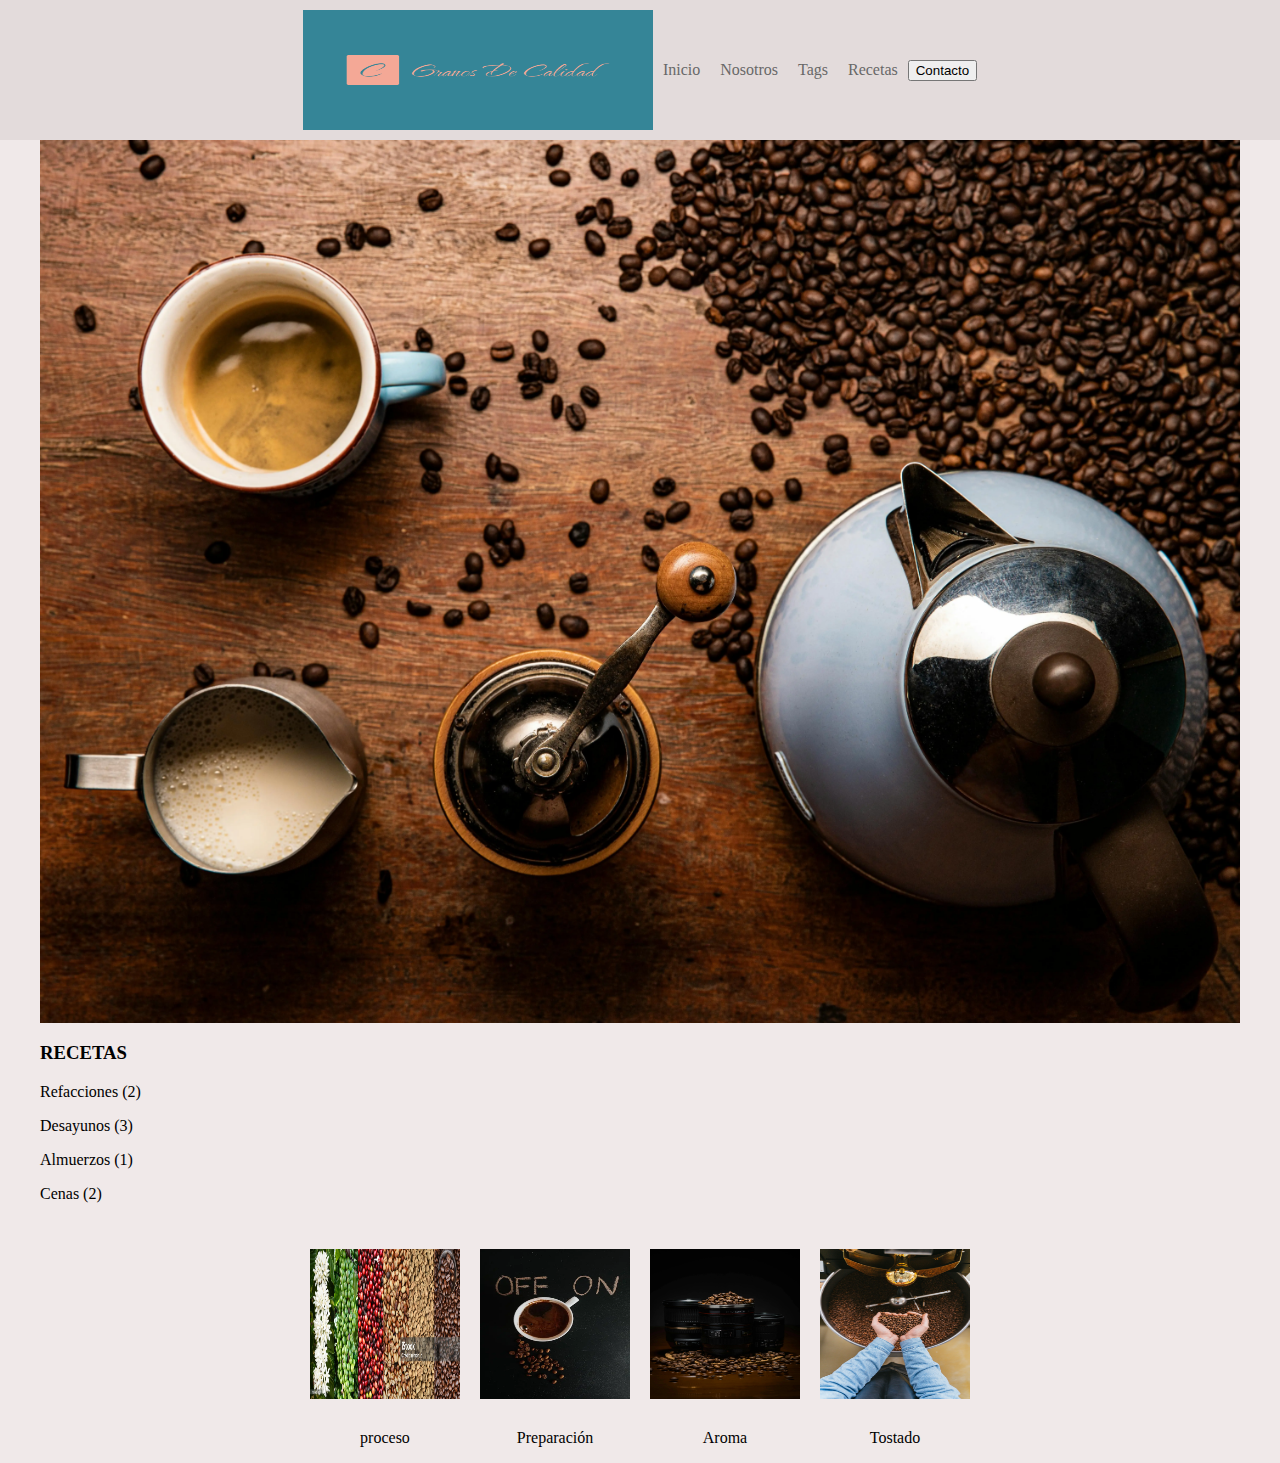
<file: index.html>
<!DOCTYPE html>
<html lang="es">
<head>
    <meta charset="UTF-8">
    <meta name="viewport" content="width=device-width, initial-scale=1.0">
    <link rel="shortcut icon" href="assets/favicon.ico" type="image/x-icon"/>
    <link rel="stylesheet" href="https://cdnjs.cloudflare.com/ajax/libs/font-awesome/5.14.0/css/all.min.css"/>
    <link rel="stylesheet" href="estilos/estilos.css">
    <title>Granos De Calidad.com</title>
</head>
<body>
    <header>
        <div class="contenedor-encabezado contenedor">       
            <nav class="nav">         
                <img src="assets/logo.webp" alt="logo Granos de calidad." class="contenedor-logo">  
                <a href="#inicio">Inicio</a>
                <a href="#nosotros">Nosotros</a>
                <a href="#tags">Tags</a>
                <a href="#recetas">Recetas</a>
                <button class="boton-estilo" href="#contacto">Contacto</button>       
            </nav>
        </div>
    </header>

    <main class="contenedor">
        <section class="seccion-imagenes">
            <div class="estilo-imgcentral-contenedor">
                <img src="assets/central.webp" alt="imagen-central." class="estilo-imgcentral">
            </div>
            <div class="contenedor-recetas">
                <div class="estilo-recetas">
                    <h3>RECETAS</h3>
                    <p>Refacciones (2)</p>
                    <p>Desayunos (3) </p>
                    <p>Almuerzos  (1)</p>
                    <p>Cenas  (2)</p>
                </div>
            </div>
        </section>
        <section class="seccion-recetas">
            <div class="contenedor-imgrecetas">
                <div class="receta">
                    <img src="assets/img1.webp" alt="imagen1." class="estilo-imgrecetas">
                    <p>proceso</p>
                </div>
                <div class="receta">
                    <img src="assets/img2.webp" alt="imagen2." class="estilo-imgrecetas">
                    <p>Preparación </p>
                </div>
                <div class="receta">
                    <img src="assets/img3.webp" alt="imagen3." class="estilo-imgrecetas">
                    <p>Aroma </p>
                </div>
                <div class="receta">
                    <img src="assets/img4.webp" alt="imagen4." class="estilo-imgrecetas">
                    <p>Tostado </p>
                </div>
            </div>
        </section>
    </main>
</body>
</html>
</file>
<file: estilos/estilos.css>
body {
    margin: 0;
    padding: 0;
    font-family: Lobster;
    background: linear-gradient(rgb(240, 233, 233));
}

.contenedor {
    max-width: 1200px; 
    margin: 0 auto; 
    padding: 0 20px; 
}

header {
    background: rgb(227, 219, 219);
}

.contenedor-encabezado {
    display: flex;
    justify-content: space-between;
    align-items: center;
    padding: 10px 0;
}

.contenedor-logo {
    width: 350px;
    height: 120px;
}

.nav {
    display: flex;
    justify-content: center;
    align-items: center;
    flex-grow: 1;
}

.nav a {
    color: rgb(104, 104, 104);
    text-decoration: none;
    padding: 5px 10px;
    border-radius: 22px;
}

.nav a:hover {
    transition: 0.25s;
    background: rgb(18, 18, 19);
    color: white;
}

main {
    padding: 20px 0;
}

.estilo-imgcentral {
    display: block;
    margin: 0 auto;
    max-width: 100%;
    height: auto;
}

.seccion-imagenes {
    display: flex;
    flex-wrap: wrap;
    justify-content: space-between;
}

.seccion-recetas {
    margin-top: 20px;
}

.contenedor-imgrecetas {
    display: flex;
    flex-wrap: wrap;
    justify-content: center;
}

.estilo-imgrecetas {
    width: 150px;
    height: 150px;
    margin: 10px; 
}

.receta {
    text-align: center;
}

/* Media query para dispositivos pequeños */
@media screen and (max-width: 768px) {
    .contenedor-encabezado {
        flex-direction: column;
        align-items: center;
    }

    .nav {
        flex-direction: column;
        align-items: center;
        margin-top: 10px; /* Espacio entre elementos */
    }

    .contenedor-logo {
        width: 250px; /* Reducir el tamaño del logo */
        height: auto;
        margin-bottom: 10px; /* Espacio inferior para el logo */
    }

    .nav a {
        display: block;
        margin-bottom: 10px; /* Espacio entre enlaces */
    }
}
</file>
